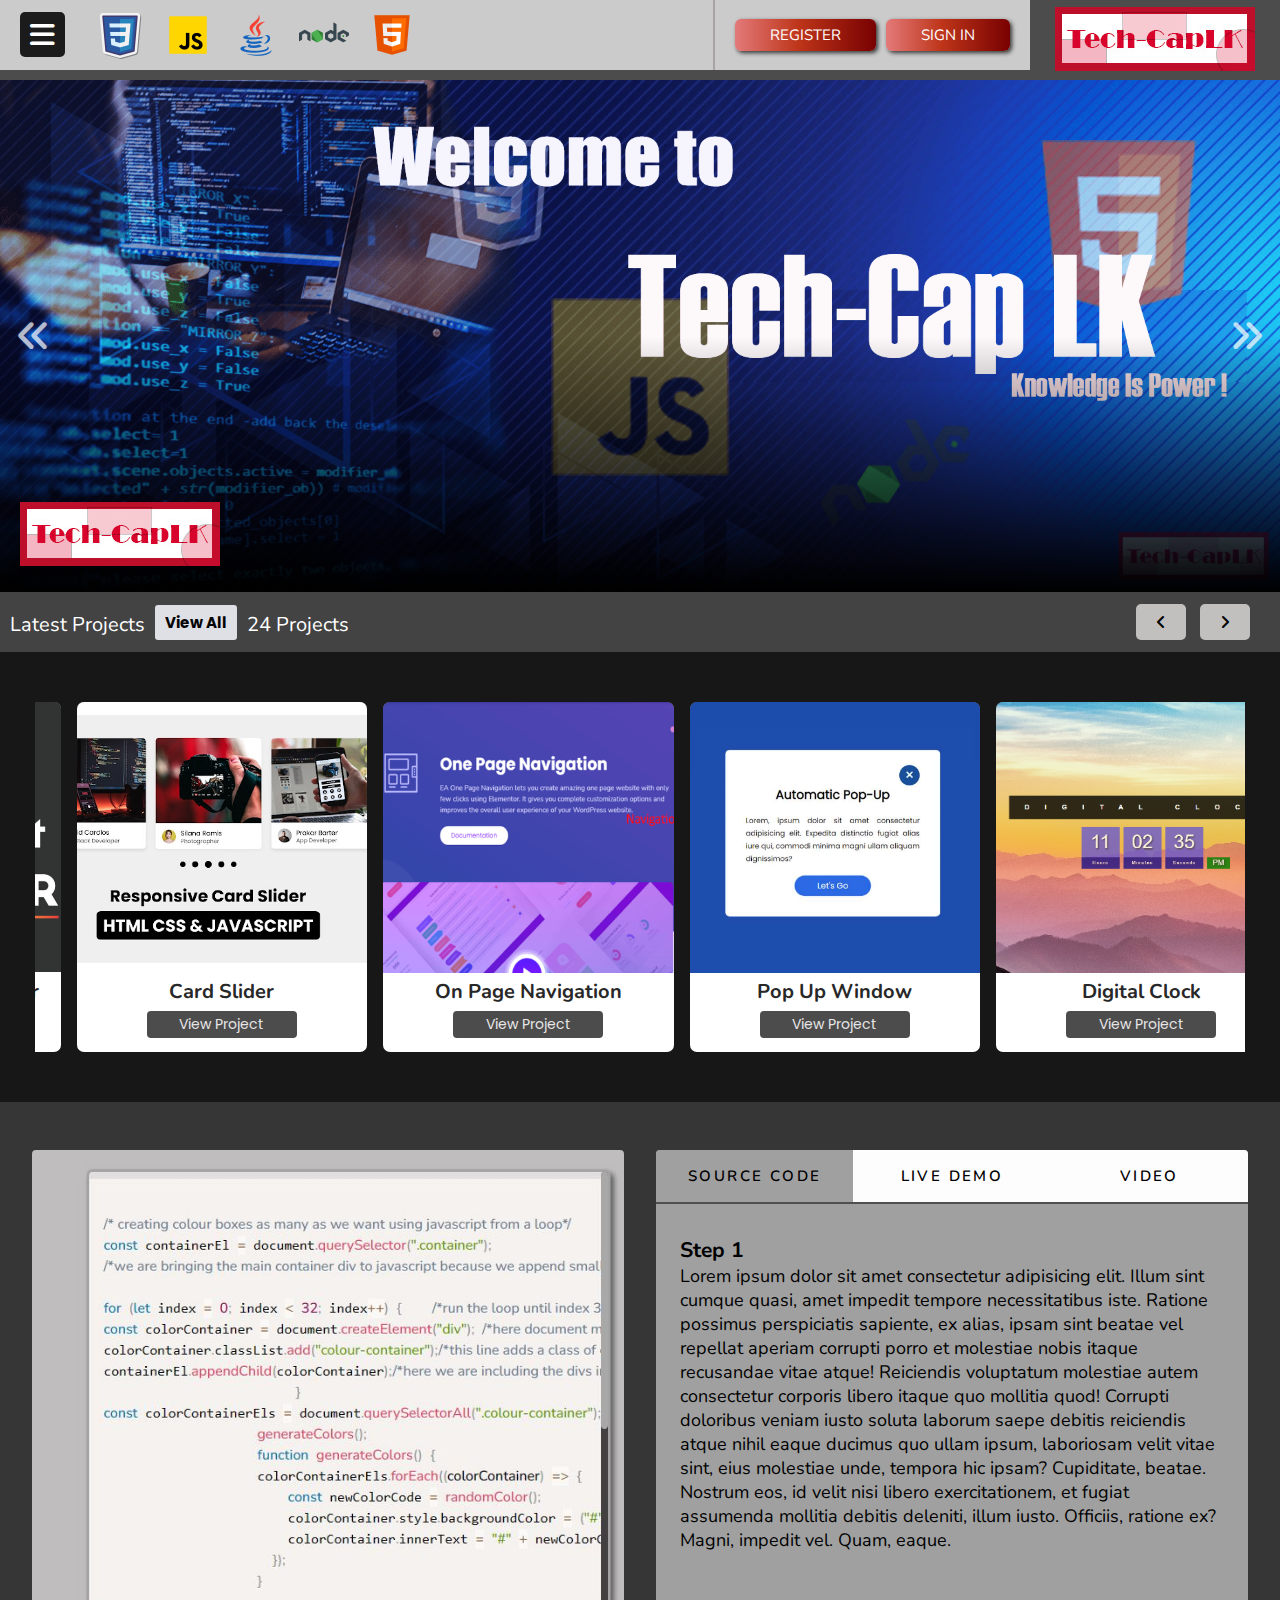
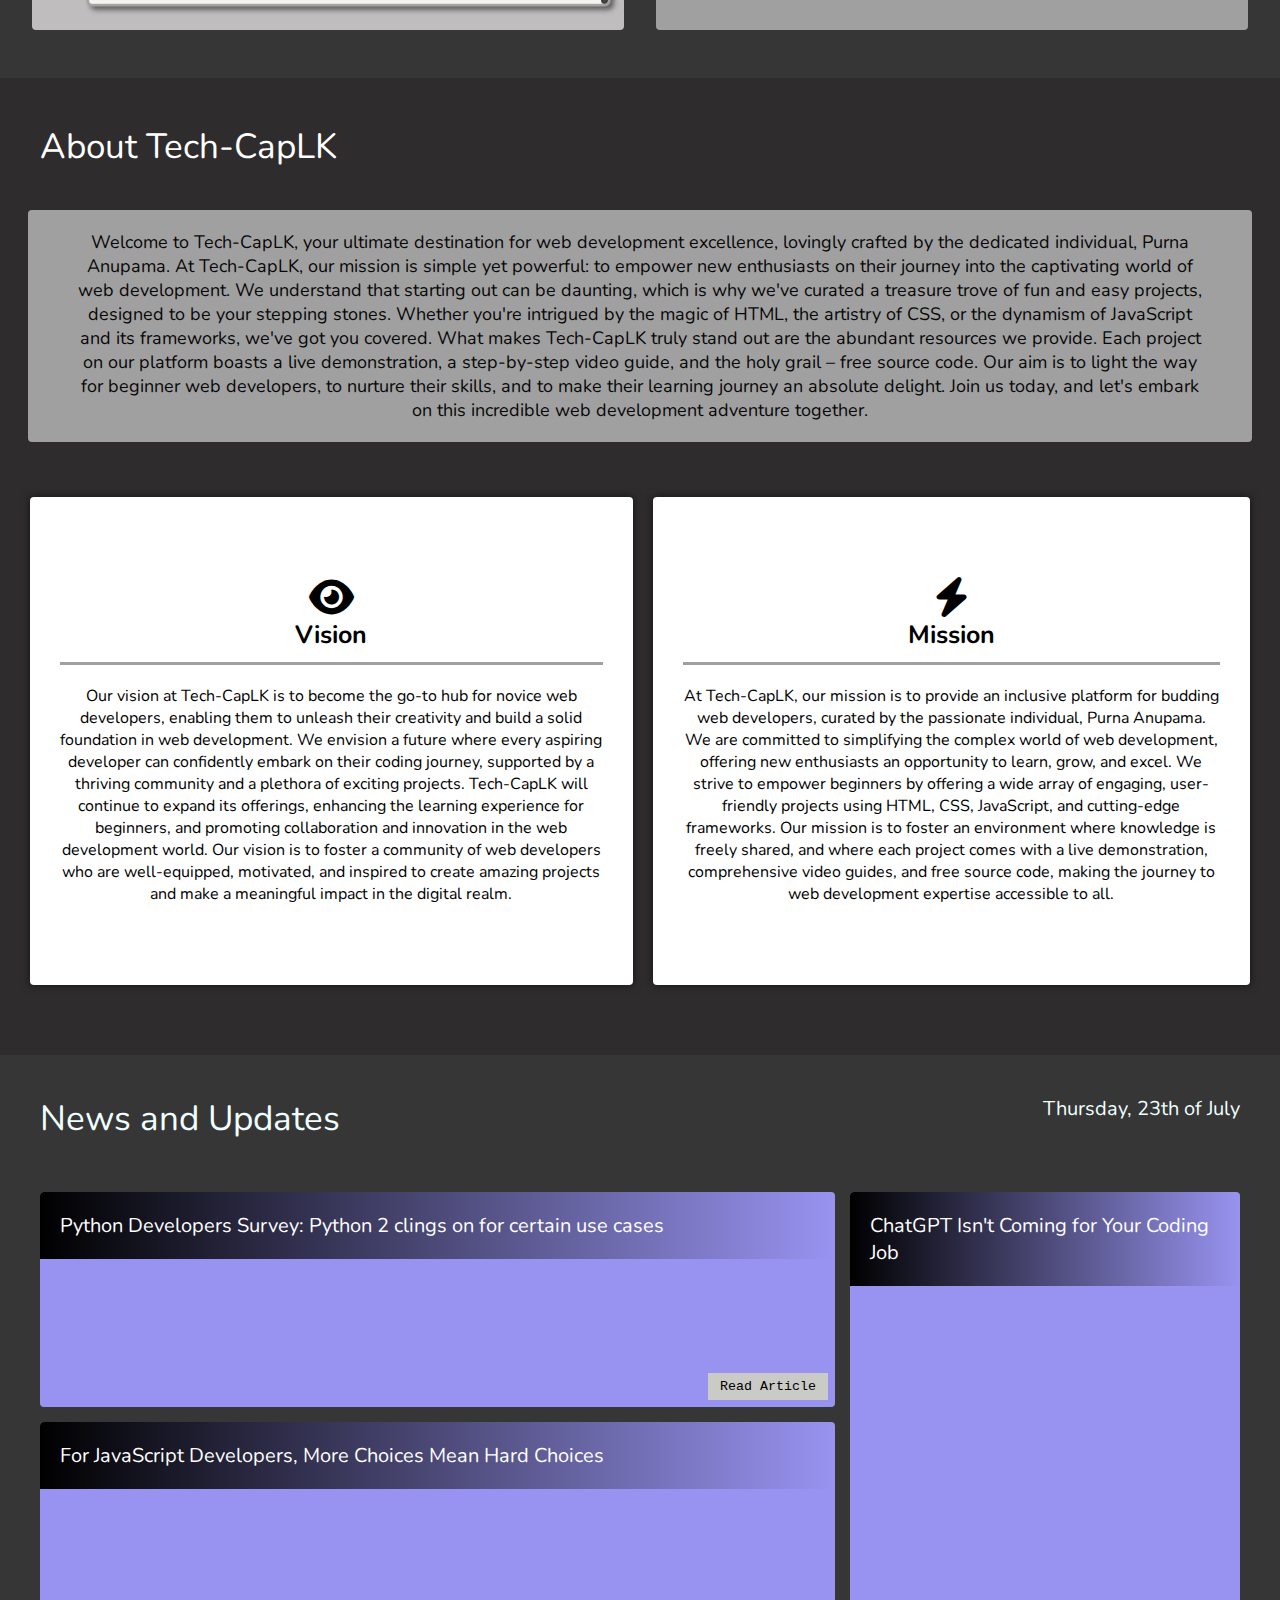
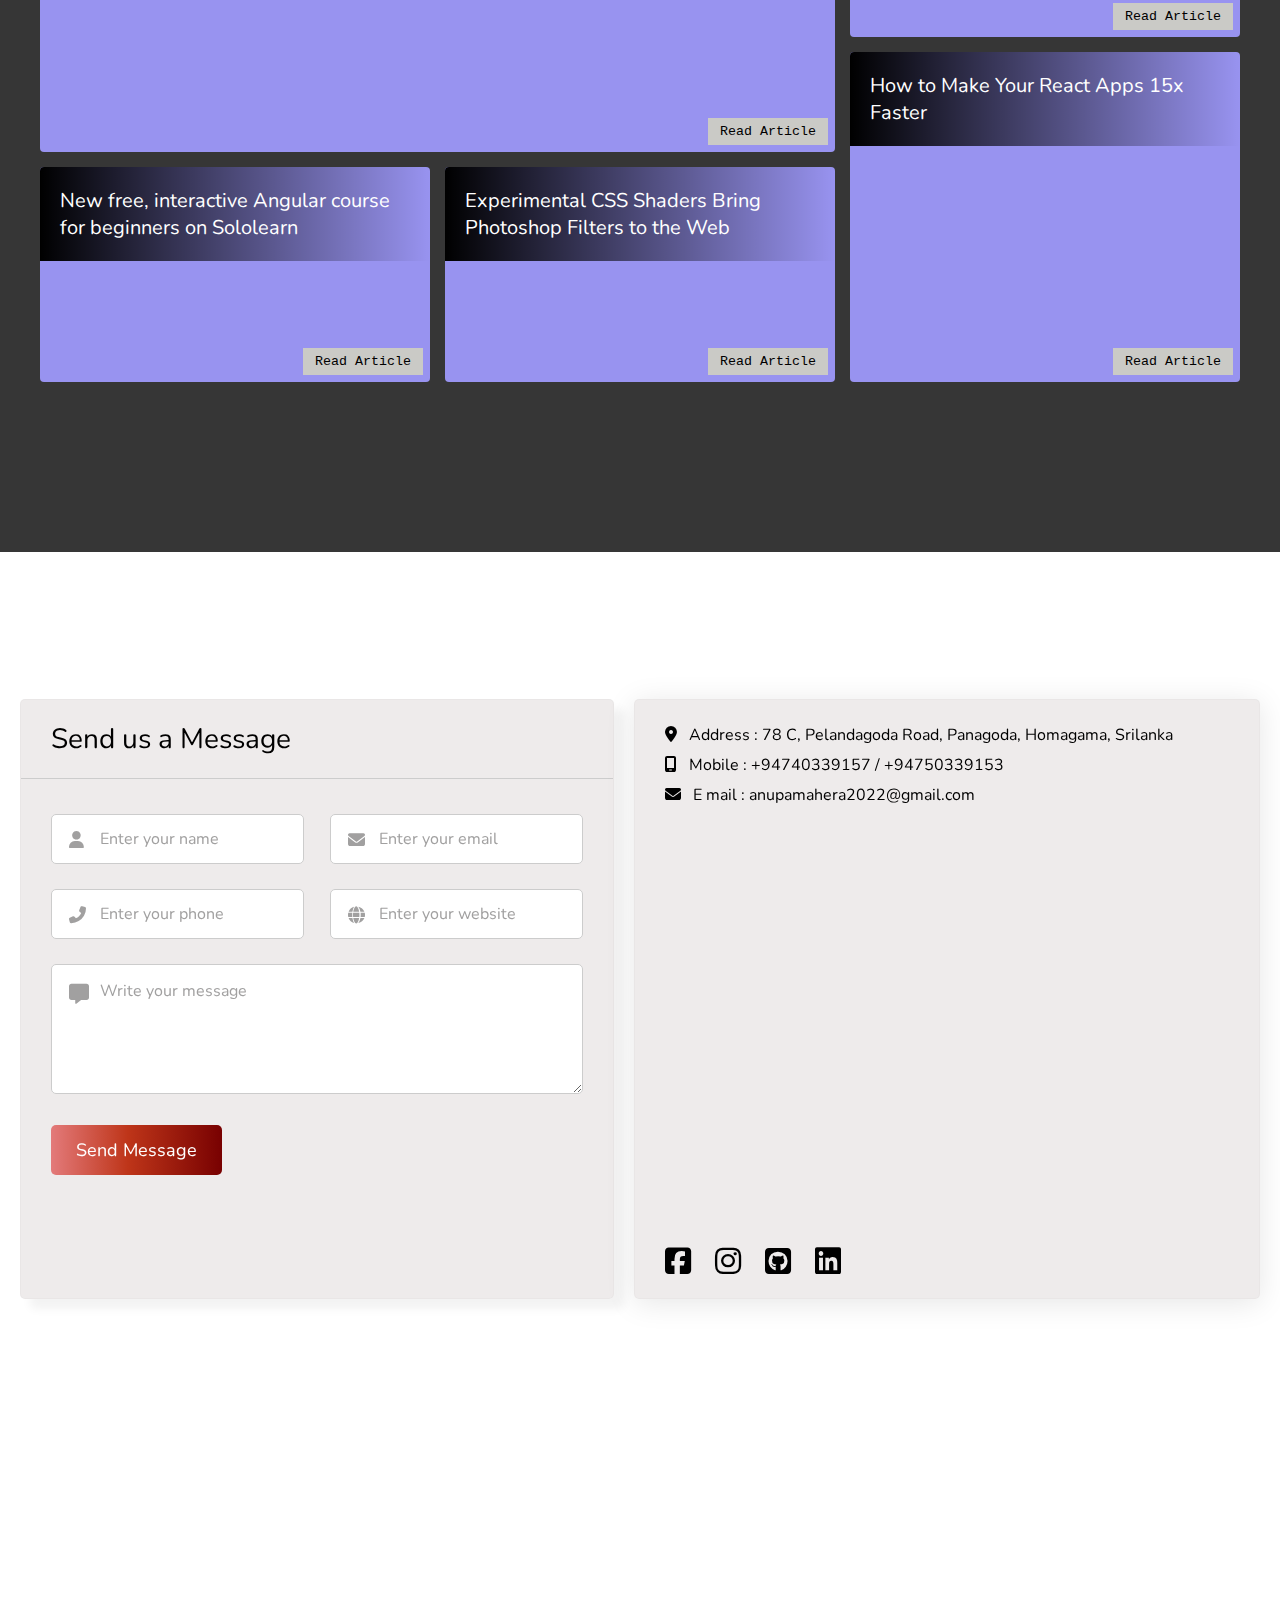
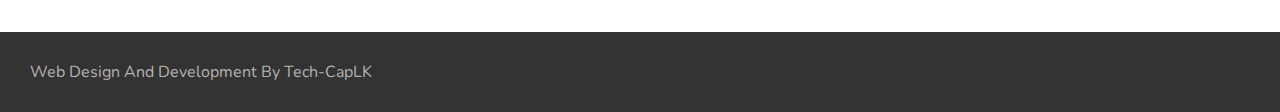
<file: index.html>
<!DOCTYPE html>
<html lang="en" dir="ltr">
  <head>
    <meta charset="utf-8">
    <title>Tech-Cap LK</title>
    <link rel="stylesheet" href="css/header,sidebar,slider1,carasoul.css">
    <link rel="stylesheet" href="css/tabs,about.css">
    <link rel="stylesheet" href="css/news.css">
    <link rel="stylesheet" href="css/contact.css">
    <meta name="viewport" content="width=device-width, initial-scale=1.0">
    <!-- Fontawesome Link for Icons -->
    <link rel="stylesheet" href="https://cdnjs.cloudflare.com/ajax/libs/font-awesome/6.3.0/css/all.min.css">
    <link rel="stylesheet" href="https://cdnjs.cloudflare.com/ajax/libs/font-awesome/6.4.0/css/all.min.css" integrity="sha512-iecdLmaskl7CVkqkXNQ/ZH/XLlvWZOJyj7Yy7tcenmpD1ypASozpmT/E0iPtmFIB46ZmdtAc9eNBvH0H/ZpiBw==" crossorigin="anonymous" referrerpolicy="no-referrer" />
    <script src="https://code.jquery.com/jquery-3.4.1.js"></script>
    <script src="Js/script.js" defer></script>
    <script src="scriptContact.js" defer></script>
   
  </head>
  <body>
    <div class="black_cover status">
  
    </div>

<!-- Navbar-->
<div class="btnmenu">
  <span class="fas fa-bars"></span>
</div>
<section id="Home"></section> <!-- Home-->
<div class="titlebar" id="section1">
 
  <div class="subcontainer">
    <div class="leftside">
      <img src="images/css.png" alt="">
      <img src="images/js.png" alt="">
      <img src="images/java.png" alt="">
      <img src="images/node.png" alt="">
      <img src="images/html5.png" alt="">
    </div>
    <div class="rigthside">
        <div class="btn4login">
           <button><a href="#">REGISTER</a></button>
           <button><a href="#">SIGN IN</a></button>
           
        </div>
        <div class="logo3">
           <img src="images/logo.jpg" alt="">
        </div>
    </div>
  </div>
</div>




 <!-- Side bar menu-->  

  <nav class="sidebar">
       <div class="logo"><img src="images/logo.jpg" alt="logo">
      </div>
        <ul>
          <li class="active"><a class="navigation" href="#Home"><i class="fa-solid fa-house-chimney"></i>&nbsp&nbsp&nbsp&nbspHome</a></li>
          <li><a class="navigation" href="#About"><i class="fa-solid fa-address-card"></i>&nbsp&nbsp&nbsp&nbspAbout</a></li>
          <li><a href="#" class="pro-btn"><i class="fa-solid fa-bars-progress"></i>&nbsp&nbsp&nbsp&nbspProjects
            <span class="fas fa-caret-down first"></span>
          </a>
            <ul class="pro-show">
              <li><a href="#" class="Beginner">Beginner Projects</a></li>
              <li><a href="#">Intermediate Projects</a></li>
              <li><a href="#">Advanced Projects</a></li>
            </ul>
          </li>
          <li><a href="#" class="ser-btn"><i class="fa-solid fa-briefcase"></i>&nbsp&nbsp&nbsp&nbspServices
            <span class="fas fa-caret-down second"></span>
          </a>
            <ul class="ser-show">
              <li><a href="#">Web Design</a></li>
              <li><a href="#">Web Hosting</a></li>
            </ul>
          </li> 
          <li><a class="navigation" href="#News"><i class="fa-solid fa-newspaper"></i>&nbsp&nbsp&nbsp&nbspNews and Updates</a></li>
          <li><a class="navigation" href="#Contact"><i class="fa-solid fa-mobile-screen-button"></i>&nbsp&nbsp&nbsp&nbspContact</a></li>
          <div class="social-media">
            <a href="https://www.linkedin.com/feed/" target="_blank"><i class="fa-brands fa-linkedin"></i></a>
            <a href="https://web.facebook.com/" target="_blank" class="FB"> <i class="fa-brands fa-square-facebook"></i></a>
            <a href="https://github.com/" target="_blank"><i class="fa-brands fa-github"></i></a>
            <a href="https://www.instagram.com/" target="_blank"><i class="fa-brands fa-instagram"></i></a>
          </div>
        </ul>
    
    
     </nav>
     
   
   <!-- buttons for mobile mode register and sigh in-->
      <div class="space">

     </div>
     <div class="btn4mobile">
       <button class="btn4m"><a href="#">REGISTER</a></button>
       <button class="btn4m"><a href="#">SIGN IN</a></button>
     </div>

  



  <!--image slider 1-->

    <div class="slider-container">

      <p class="shading-image"> </p>
      <div id="logo-window" class="show"><img src="images/logo.jpg" alt="logo"></div>
      <div class="image-container">
        <img src="images/banner1.png" alt="Greetings" width="100%" height="600px">
        <img src="images/banner2.png" alt="Introduntion" width="100%" height="600px">
         <img src="images/banner3.png" alt="Updates" width="100%" height="600px">
      </div>
      
      <i class="fa-solid fa-angles-left btn1 prev"></i>
      <i class="fa-solid fa-angles-right btn1 next"></i>
  </div>

<!--card slider navigations-->

<div class="nav">
        <div class="details">
            <div class="para">Latest Projects</div>
            <div class="btn23"><a href="#">View All</a></div>
            <div class="num">24 Projects</div>
        </div>
    
    <div class="arrows">
        <i id="left" class="fa-solid fa-angle-left arrs"></i>
    <i id="right" class="fa-solid fa-angle-right arrs"></i>
    </div>
    
</div>

<!--card slider-->

    <div class="container">
    <div class="wrapper">
      
      <ul class="carousel">

        <li class="card">
            
          <div class="img" id="img1"><img src="images/img-1.PNG" alt="img" draggable="false"></div>
          
        
          <div class="content">
            <P class="title">Digital Clock</P>
            <button class="btnview"><a href="#">View Project</a></button>
          </div>
        </li>
        <li class="card">
          <div class="img" id="img2"><img src="images/videoPopUp.PNG" alt="img" draggable="false"></div>
          
          <div class="content">
            <P class="title">Video Pop Up</P>
            <button class="btnview"><a href="#">View Project</a></button>
          </div>
        </li>
        <li class="card">
          <div class="img"><img src="images/RCG.PNG" alt="img" draggable="false"></div>
          
          <div class="content">
            <P class="title">Random Colour Generator</P>
            <button class="btnview"><a href="#">View Project</a></button>
          </div>
        </li>

        <li class="card">
          <div class="img"><img src="images/cardslider.PNG" alt="img" draggable="false"></div>
         
          <div class="content">
            <P class="title">Card Slider</P>
            <button class="btnview"><a href="#">View Project</a></button>
          </div>
        </li>

        <li class="card">
          <div class="img"><img src="images/navigationOnPage.PNG" alt="img" draggable="false"></div>
          
          <div class="content">
            <P class="title">On Page Navigation</P>
            <button class="btnview"><a href="#">View Project</a></button>
          </div>
        </li>
        <li class="card">
          <div class="img"><img src="images/popupwindow.PNG" alt="img" draggable="false"></div>
         
          <div class="content">
            <P class="title">Pop Up Window</P>
            <button class="btnview"><a href="#">View Project</a></button>
          </div>
        </li>
      </ul>
      
    </div>
</div>

<!--tabs selection-->

<div class="section-center">
  <div class="image">
    <img src="images/code.JPG" id="img123" alt="" class="imgtab activision"/>
    <img src="images/live.JPG" id="img234" class="imgtab"/>
    <img src="images/video.JPG" id="img345" class="imgtab"/>
  </div>
  <div class="tabs">
    <!-- btn container -->
    <div class="btn-container">
      <button id="321" class="button90 live" data-id="step1">SOURCE CODE</button>
      <button id="432" class="button90" data-id="step2">LIVE DEMO</button>
      <button id="543" class="button90" data-id="step3">VIDEO</button>
    </div>
    <div class="tabs-content">
      <!-- single item -->
      <div class="content123 live" id="step1">
        <h3>Step 1</h3>
        <p>
    Lorem ipsum dolor sit amet consectetur adipisicing elit. Illum sint cumque quasi, amet impedit tempore necessitatibus iste. Ratione possimus perspiciatis sapiente, ex alias, ipsam sint beatae vel repellat aperiam corrupti porro et molestiae nobis itaque recusandae vitae atque! Reiciendis voluptatum molestiae autem consectetur corporis libero itaque quo mollitia quod! Corrupti doloribus veniam iusto soluta laborum saepe debitis reiciendis atque nihil eaque ducimus quo ullam ipsum, laboriosam velit vitae sint, eius molestiae unde, tempora hic ipsam? Cupiditate, beatae. Nostrum eos, id velit nisi libero exercitationem, et fugiat assumenda mollitia debitis deleniti, illum iusto. Officiis, ratione ex? Magni, impedit vel. Quam, eaque.</p>
      </div>
      <!-- end of single item -->
      <!-- single item -->
      <div class="content123" id="step2">
        <h3>Step 2</h3>
        <p>
    Lorem ipsum dolor sit amet consectetur adipisicing elit. Adipisci molestiae doloremque enim deleniti voluptatum necessitatibus, facilis et quas, quasi magni obcaecati iusto ipsam ipsum amet autem labore dignissimos accusantium dolorem perspiciatis non harum, alias vel a asperiores? Qui amet tempora mollitia quos, facilis debitis nemo praesentium, optio facere nostrum, eum totam magnam quasi laborum sint repellendus quibusdam vero? Ipsum explicabo officiis culpa delectus quasi cumque saepe voluptates accusantium voluptatem omnis iste, sequi beatae quae dolor vero nostrum at amet eum dolores ut. Autem velit eius, libero adipisci dolore harum accusantium ipsum, voluptate ad recusandae vitae blanditiis? Harum nihil molestiae cum!
        </p>

      </div>
      <!-- end of single item -->
      <!-- single item -->
      <div class="content123" id="step3">
        <h3>Step 3</h3>
        <p>
          Lorem, ipsum dolor sit amet consectetur adipisicing elit. Quaerat, asperiores magnam? In expedita laudantium magnam ratione alias minus nemo incidunt, dignissimos architecto placeat corporis molestiae labore vitae ullam laborum ut culpa eaque officiis, blanditiis sunt fugit ex? Neque quod mollitia delectus ipsa? Dolore veritatis, tenetur laudantium possimus unde debitis enim est illum, ea distinctio quod itaque quaerat ex sint eum optio in saepe labore sunt odit? Dolore, iusto! Ducimus sint laudantium consectetur. Velit facere culpa excepturi ad, quae distinctio iure incidunt. Odio alias laboriosam unde quo repudiandae corporis laborum quaerat asperiores minima quis in nam maxime recusandae iure, provident a?
          </p>
      </div>
      <!-- end of single item -->
    </div>
  </div>
</div>

<!--about section-->
<section id="About"><!-- About -->
   <div class="about-1"> 
    <p class="titleAU">About Tech-CapLK</p>
    <p class="descAU">
      Welcome to Tech-CapLK, your ultimate destination for web development excellence, lovingly crafted by the dedicated individual, Purna Anupama. At Tech-CapLK, our mission is simple yet powerful: to empower new enthusiasts on their journey into the captivating world of web development. We understand that starting out can be daunting, which is why we've curated a treasure trove of fun and easy projects, designed to be your stepping stones. Whether you're intrigued by the magic of HTML, the artistry of CSS, or the dynamism of JavaScript and its frameworks, we've got you covered. What makes Tech-CapLK truly stand out are the abundant resources we provide. Each project on our platform boasts a live demonstration, a step-by-step video guide, and the holy grail – free source code. Our aim is to light the way for beginner web developers, to nurture their skills, and to make their learning journey an absolute delight. Join us today, and let's embark on this incredible web development adventure together.</p>
   </div>
   <div class="about-2">
    <div class="content-box-lg">
      <div class="containerz">
        <div class="row">
          <div class="col-md-4">
            <div class="about-item">
              <i class="fa fa-eye" aria-hidden="true"></i>
              <h3>Vision</h3>
              <hr>
              <p>Our vision at Tech-CapLK is to become the go-to hub for novice web developers, enabling them to unleash their creativity and build a solid foundation in web development. We envision a future where every aspiring developer can confidently embark on their coding journey, supported by a thriving community and a plethora of exciting projects. Tech-CapLK will continue to expand its offerings, enhancing the learning experience for beginners, and promoting collaboration and innovation in the web development world. Our vision is to foster a community of web developers who are well-equipped, motivated, and inspired to create amazing projects and make a meaningful impact in the digital realm.</p>
            </div>
          </div>
          <div class="col-md-4">
            <div class="about-item text-center">
              <i class="fa fa-bolt" aria-hidden="true"></i>
              <h3>Mission</h3>
              <hr>
              <p>At Tech-CapLK, our mission is to provide an inclusive platform for budding web developers, curated by the passionate individual, Purna Anupama. We are committed to simplifying the complex world of web development, offering new enthusiasts an opportunity to learn, grow, and excel. We strive to empower beginners by offering a wide array of engaging, user-friendly projects using HTML, CSS, JavaScript, and cutting-edge frameworks. Our mission is to foster an environment where knowledge is freely shared, and where each project comes with a live demonstration, comprehensive video guides, and free source code, making the journey to web development expertise accessible to all.</p>
            </div>
          </div>
        </div>
      </div>
    </div>
   </div>
</section>
<!--top to bottom button CSS in news.css-->
<div class="TopToBottom .HideUpBTN">
  <i class="fa-solid fa-arrow-up"></i>
</div>
<!-- news and updates--> 

<div class="NewsAndUpdates" id="News">  <!-- News -->
  <div class="NewsUpdateHeading">
      <p class="NewsTitle">News and Updates</p>
      <p class="TodayDate">3rd of January 2023</p>
  </div>
 
  <div class="containerNews">
      <div class="box">
          
          <p class="headline">Python Developers Survey: Python 2 clings on for certain use cases</p>
          <button class="viewHere">Read Article</button>
      </div>
      <div class="box">
          
          <p class="headline">ChatGPT Isn't Coming for Your Coding Job</p>
          <button class="viewHere">Read Article</button>
      </div>
      <div class="box">
        
          <p class="headline">For JavaScript Developers, More Choices Mean Hard Choices</p>
          <button class="viewHere">Read Article</button>
      </div>
      <div class="box">
          
          <p class="headline">How to Make Your React Apps 15x Faster</p>
          <button class="viewHere">Read Article</button>
      </div>
      <div class="box">
        
          <p class="headline">New free, interactive Angular course for beginners on Sololearn</p>
          <button class="viewHere">Read Article</button>
      </div>
      <div class="box">
      
          <p class="headline">Headline3</p>
          <button class="viewHere">Read Article</button>
      </div>
      <div class="box">
        
          <p class="headline">Headline4</p>
          <button class="viewHere">Read Article</button>
      </div>
      <div class="box">
          
          <p class="headline">Experimental CSS Shaders Bring Photoshop Filters to the Web</p>
          <button class="viewHere">Read Article</button>
      </div>
     
  </div>
</div>

<!-- contact form -->

<div id="Contact" class="contactPage">   <!-- contact -->
  <p class="ConTitle">Contact</p>
  <div class="KeepInTouch">
     <div class="wrapper23">
          <header>Send us a Message</header>
          <form action="#">
            <div class="dbl-field">
              <div class="field">
                <input type="text" name="name" placeholder="Enter your name">
                <i class='fas fa-user'></i>
              </div>
              <div class="field">
                <input type="text" name="email" placeholder="Enter your email">
                <i class='fas fa-envelope'></i>
              </div>
            </div>
            <div class="dbl-field">
              <div class="field">
                <input type="text" name="phone" placeholder="Enter your phone">
                <i class='fas fa-phone-alt'></i>
              </div>
              <div class="field">
                <input type="text" name="website" placeholder="Enter your website">
                <i class='fas fa-globe'></i>
              </div>
            </div>
            <div class="message">
              <textarea placeholder="Write your message" name="message"></textarea>
              <i class="fa-solid fa-message"></i>
            </div>
            <div class="button-area">
              <button type="submit">Send Message</button>
                    <span></span>
            </div>
          </form>
        </div>
        <div class="wrapper24">
          <div class="contactInfo">
             
              <p><i class="fa-solid fa-location-dot"></i> Address : 78 C, Pelandagoda Road, Panagoda, Homagama, Srilanka</p>
              <p><i class="fa-solid fa-mobile-screen"></i> Mobile : +94740339157 / +94750339153</p>
              <p><i class="fa-solid fa-envelope"></i> E mail : anupamahera2022@gmail.com</p>
             
          </div>
          <div class="map">
              <iframe src="https://www.google.com/maps/embed?pb=!1m18!1m12!1m3!1d31691.031713301993!2d79.98557537602558!3d6.845091509960784!2m3!1f0!2f0!3f0!3m2!1i1024!2i768!4f13.1!3m3!1m2!1s0x3ae2518e99e2ee8d%3A0xc3eebfdbc86273ee!2sHomagama!5e0!3m2!1sen!2slk!4v1697053449144!5m2!1sen!2slk" style="border:0;" allowfullscreen="" loading="lazy" referrerpolicy="no-referrer-when-downgrade"></iframe>
          </div>
          <div class="media">
             <i class="fa-brands fa-square-facebook"></i>
              <i class="fa-brands fa-instagram"></i>
              <i class="fa-brands fa-square-github"></i>
              <i class="fa-brands fa-linkedin"></i>
          </div>
        </div>
  </div>

</div>
 
  </form>
</div>
<div class="footer">
  <div class="brand">Web Design And Development By Tech-CapLK</div>
 
 </div>

<script>

const btnMenu = document.querySelector('.btnmenu');
const cover = document.querySelector('.black_cover.status');
const side = document.querySelector('.sidebar');

btnMenu.addEventListener('click',()=>{
  cover.classList.toggle('status');
});
cover.addEventListener('click',()=>{
  cover.classList.toggle('status');
  side.classList.toggle('show');
  btnMenu.classList.toggle('click');
})

   $('.btnmenu').click(function(){
    $(this).toggleClass("click");
    $('.sidebar').toggleClass("show");
  });
  $('nav ul li').click(function(){
   $(this).addClass("active").siblings().removeClass("active"); 
});
  $('.pro-btn').click(()=>{
   $('nav ul .pro-show').toggleClass('show');
   $('nav ul .first').toggleClass('rotate');
  });
  $('.ser-btn').click(()=>{
   $('nav ul .ser-show').toggleClass('show1');
   $('nav ul .second').toggleClass('rotate');
  });
 
//about page

const tabs = document.querySelector(".tabs");
const btns = document.querySelectorAll(".button90");
const articles = document.querySelectorAll(".content123");
tabs.addEventListener("click", function (e) {
  const id = e.target.dataset.id;
  if (id) {
    // remove selected from other buttons
    btns.forEach(function (btn) {
      btn.classList.remove("live");
    });
    e.target.classList.add("live");
    // hide other articles
    articles.forEach(function (article) {
      article.classList.remove("live");
    });
    const element = document.getElementById(id);
    element.classList.add("live");
  }
});
//images change
const btn123= document.getElementById('321');
const btn234= document.getElementById('432');
const btn345= document.getElementById('543');
const img1 = document.getElementById('img123');
const img2 = document.getElementById('img234');
const img3 = document.getElementById('img345');
btn123.addEventListener('click',()=>{
  img1.classList.add('activision');
  img2.classList.remove('activision');
  img3.classList.remove('activision');
})
btn234.addEventListener('click',()=>{
  img1.classList.remove('activision');
  img2.classList.add('activision');
  img3.classList.remove('activision');
})
btn345.addEventListener('click',()=>{
  img1.classList.remove('activision');
  img2.classList.remove('activision');
  img3.classList.add('activision');
})




//image slider first

const nextEl = document.querySelector(".next");
const prevEl = document.querySelector(".prev");
const imageContainerEl = document.querySelector(".image-container");
const dark = document.querySelector(".shading-image");
const content = document.getElementById("logo-window");

let currentImg = 1;

let timeout;



nextEl.addEventListener("click",()=>{
  currentImg++;
  clearTimeout(timeout);
  updateImg();
})

prevEl.addEventListener("click",()=>{
    currentImg--;
    clearTimeout(timeout);
    updateImg();
  })



  updateImg();

function updateImg(){
    if(currentImg > 3){
        currentImg=1;
    }else if(currentImg < 1){
        currentImg = 3;
    }
  imageContainerEl.style.transform= `translateX(-${(currentImg-1) * 100}%)`;
  timeout = setTimeout(()=>{
    currentImg++;
    updateImg();
   },6000);

} 

dark.addEventListener("mouseover",()=>{
    clearTimeout(timeout);
 }) ;

 dark.addEventListener("mouseleave",()=>{
    updateImg();
  });

  imageContainerEl.addEventListener("transitionend",()=>{
  content.className="show";
});
imageContainerEl.addEventListener("transitionstart",()=>{
  content.className="hide";
});

//news and updates date


const Today = document.querySelector('.TodayDate'); 

const days = ["Sunday","Monday","Tuesday","Wednesday","Thursday","Friday","Saturday"];
const months = ["January","February","March","April","May","June","July","August","September","October","November","December"];

const date = new Date;
let day = date.getDay();
let month = date.getMonth();
let date1 = date.getDate()

if(date1 == 1){
    setter = "st";
}else if(date1 == 2){
    setter = "nd";
}else if(date1 == 3){
    setter = "rd";
}else{
    setter = "th";
}

Today.innerText = `${days[day]}, ${date1}${setter} of ${months[month]}`;

//navigation on page
  // $('a').click(function(event){
  //   event.preventDefault();
  //   var thisSection = $(this).attr('href');
  //  $('html , body').stop().animate({scrollTop: $(thisSection).offset().top-80},200);
  // });

const navLinks = document.querySelectorAll('a');
navLinks.forEach(function(eachLink){
  eachLink.addEventListener('click',smoothScroll);
})

function smoothScroll(event){
  event.preventDefault();
  const targetId = event.target.getAttribute('href');
  const targetSection = document.querySelector(targetId);
  const original = (targetSection.getBoundingClientRect().top)-80;
  window.scrollBy({top:original, left:0,behavior : 'smooth'})
}


//back to top
let mybutton = document.querySelector(".TopToBottom");

window.addEventListener('scroll',()=>{
  if(window.pageYOffset > 500){
  mybutton.style.visibility = "visible"
  }else if(window.pageYOffset < 500){
    mybutton.style.visibility = "hidden"
  }
});

  mybutton.addEventListener('click',()=>{
    document.body.scrollTop = 0;
    document.documentElement.scrollTop = 0;
  });
</script>



  </body>
</html>
</file>
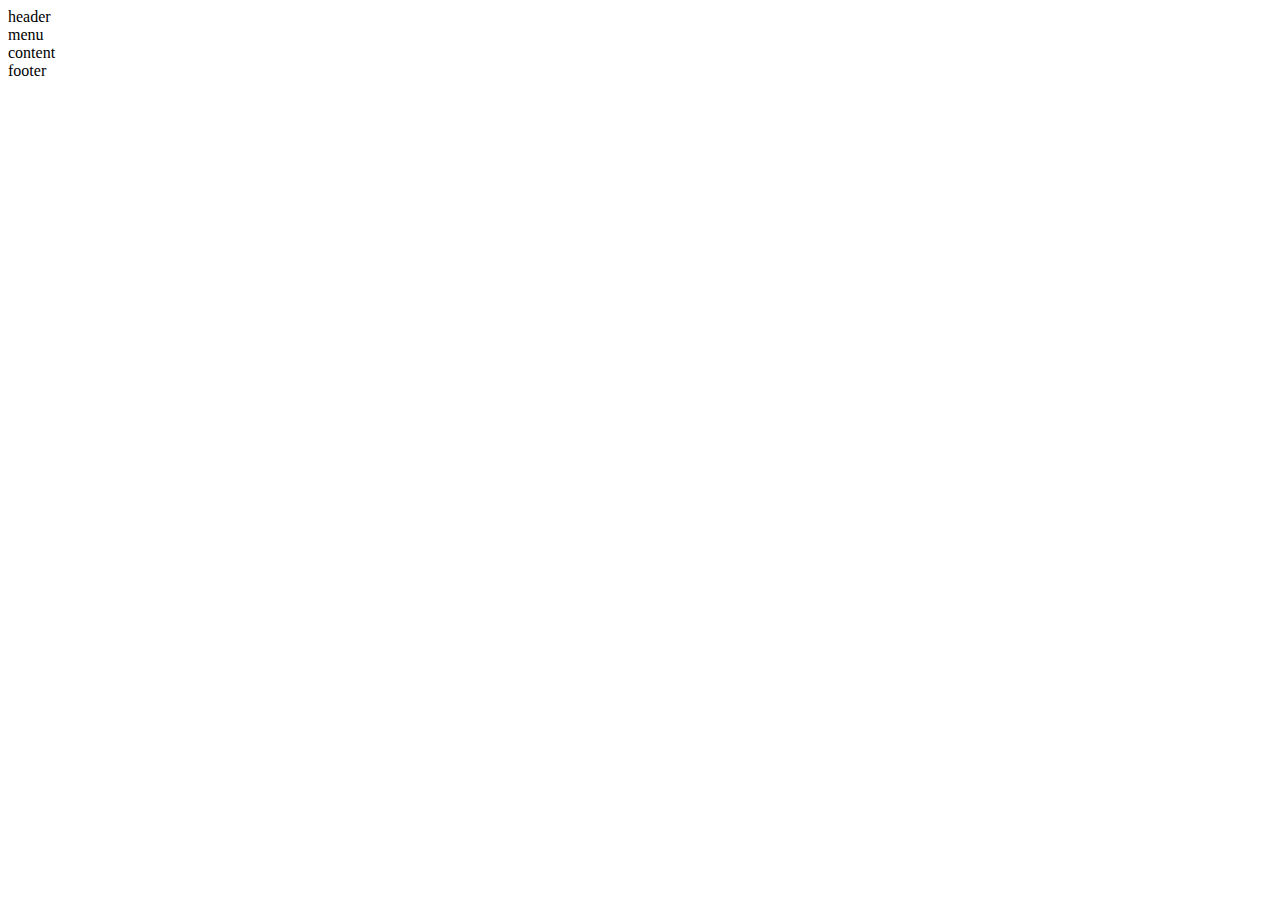
<file: Related Experiments/Index.html>
<!DOCTYPE html>
<html lang="en">
<head>
    <meta charset="UTF-8">
    <meta name="viewport" content="width=device-width, initial-scale=1.0">
    <title>news and updates</title>
    <link rel="stylesheet" href="style.css">
</head>
<body>
    <div className='container'>
        <div className='header clr'>header</div>
        <div className='menu clr'>menu</div>
        <div className='content1 clr'>content</div>
        <div className='footer clr'>footer</div>
    </div>
</body>
</html>
</file>
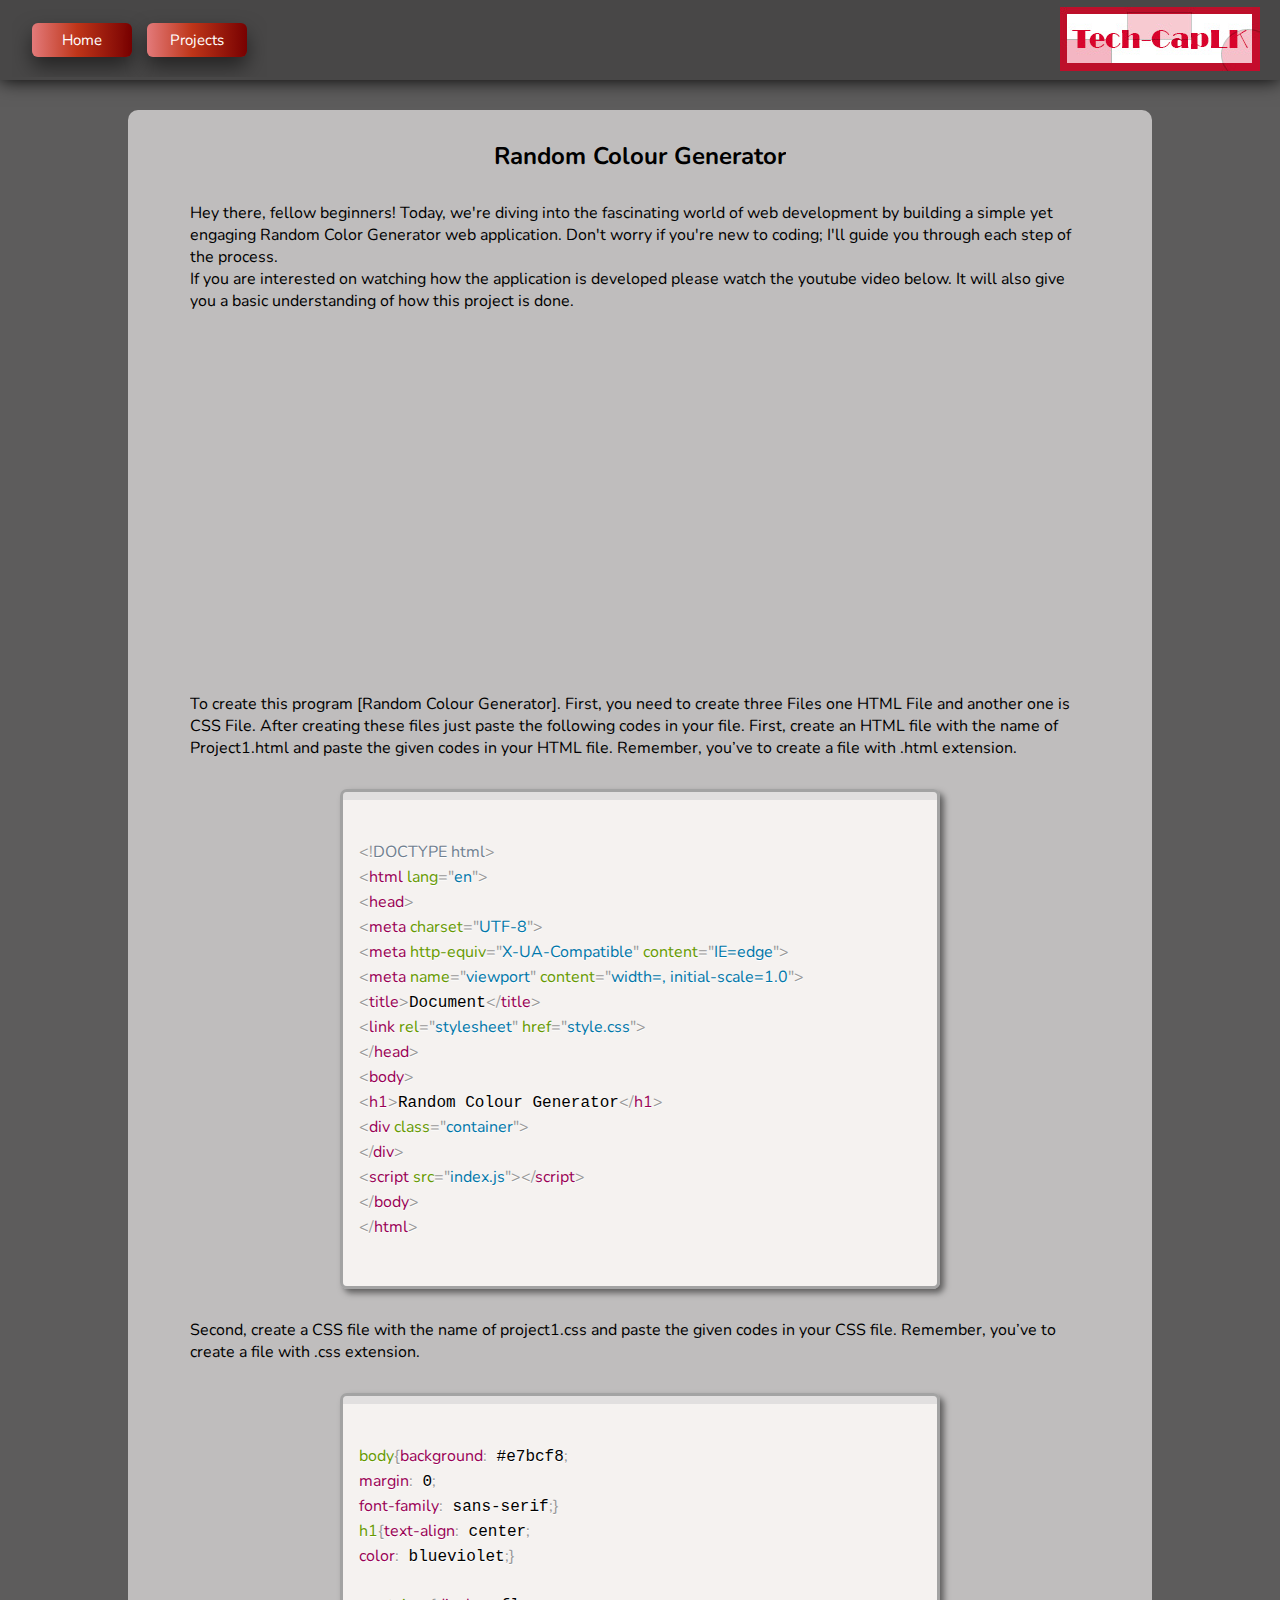
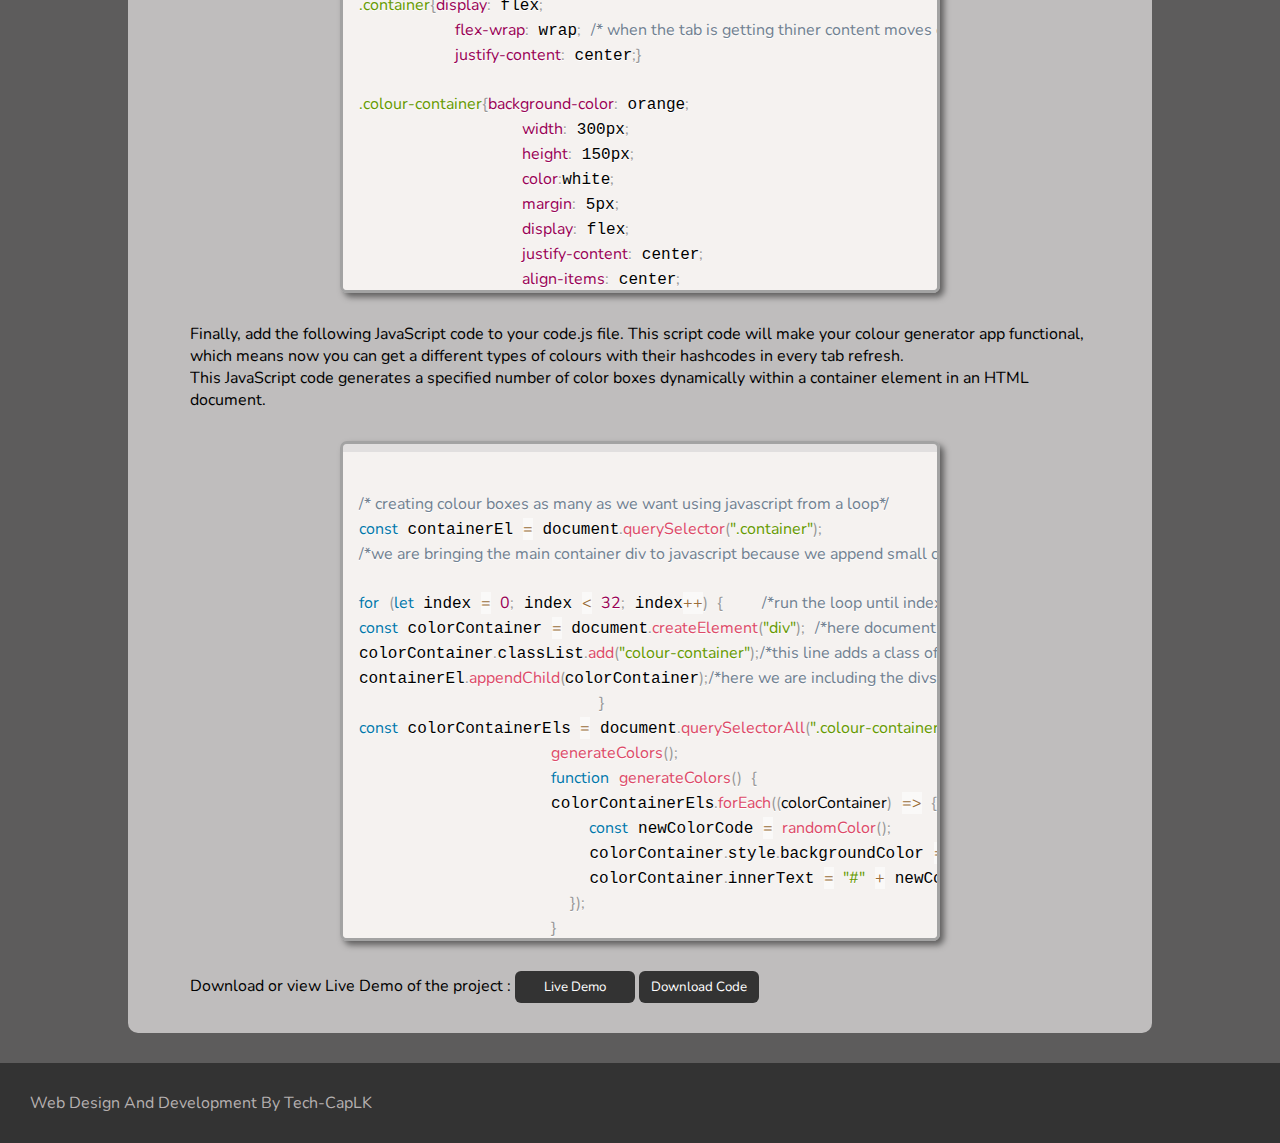
<file: Project1.html>
<!DOCTYPE html>
<html lang="en">
<head>
    <meta charset="UTF-8">
    <meta name="viewport" content="width=device-width, initial-scale=1.0">
    <title>Random Colour Generatort</title>
    <link rel="stylesheet" href="./css/project1.css">
    <link rel="stylesheet" href="./css/code.css">
    <link rel="stylesheet" href="./css/prism.css">
    <link rel="stylesheet" href="https://cdnjs.cloudflare.com/ajax/libs/font-awesome/6.3.0/css/all.min.css">
    <link rel="stylesheet" href="https://cdnjs.cloudflare.com/ajax/libs/font-awesome/6.4.0/css/all.min.css" integrity="sha512-iecdLmaskl7CVkqkXNQ/ZH/XLlvWZOJyj7Yy7tcenmpD1ypASozpmT/E0iPtmFIB46ZmdtAc9eNBvH0H/ZpiBw==" crossorigin="anonymous" referrerpolicy="no-referrer" />
    
</head>
<body>
    <div class="navbar">
        <div class="buttonSet">
            <button><a href='./index.html' style="color: white; text-decoration: none;">Home</a></button>
            <button><a href='./BeginnerProjects.html' style="color: white; text-decoration: none;">Projects</a></button>
        </div>
        <div class="Logo"><img src="./images/logo.jpg" alt="logo"></div>
    </div>
    <div class="TopToBottom .HideUpBTN">
        <i class="fa-solid fa-arrow-up"></i>
      </div>
    <div class="main">
        <h2>Random Colour Generator</h2>
        <div class="des1">Hey there, fellow beginners! Today, we're diving into the fascinating world of web development by building a simple yet engaging Random Color Generator web application. Don't worry if you're new to coding; I'll guide you through each step of the process.<br>
        
        If you are interested on watching how the application is developed please watch the youtube video below. It will also give you a basic understanding of how this project is done.

        </div>
        <div class="video">
            <iframe width="560" height="315" src="https://www.youtube.com/embed/H-LvaBNLDSQ?si=3Bgt63KXFSiPHUr1" title="YouTube video player" frameborder="0" allow="accelerometer; autoplay; clipboard-write; encrypted-media; gyroscope; picture-in-picture; web-share" referrerpolicy="strict-origin-when-cross-origin" allowfullscreen></iframe>
        </div>
        <div class="des2">
            To create this program [Random Colour Generator]. First, you need to create three Files one HTML File and another one is CSS File. After creating these files just paste the following codes in your file.

            First, create an HTML file with the name of Project1.html and paste the given codes in your HTML file. Remember, you’ve to create a file with .html extension.
        </div>
        <div class="container">
            <div class="code-wrapper">
                <pre>
                    <code id="code" class="language-HTML">
&lt;!DOCTYPE html&gt;
&lt;html lang="en"&gt;
&lt;head&gt;
&lt;meta charset="UTF-8"&gt;
&lt;meta http-equiv="X-UA-Compatible" content="IE=edge"&gt;
&lt;meta name="viewport" content="width=, initial-scale=1.0"&gt;
&lt;title&gt;Document&lt;/title&gt;
&lt;link rel="stylesheet" href="style.css"&gt;
&lt;/head&gt;
&lt;body&gt;
&lt;h1&gt;Random Colour Generator&lt;/h1&gt;
&lt;div class="container"&gt;
&lt;/div&gt;
&lt;script src="index.js"&gt;&lt;/script&gt;
&lt;/body&gt;
&lt;/html&gt;       
                    </code>
                </pre>
                <button id="copy-button">copy</button>
            </div>
        </div>
        <div class="des2">
            Second, create a CSS file with the name of project1.css and paste the given codes in your CSS file. Remember, you’ve to create a file with .css extension.
        </div>
    <!--CSS code-->
    <div class="container">
        <div class="code-wrapper">
            <pre>
                <code id="code1" class="language-CSS">
body{background: #e7bcf8;
margin: 0;
font-family: sans-serif;}
h1{text-align: center;
color: blueviolet;}
                    
.container{display: flex;
          flex-wrap: wrap; /* when the tab is getting thiner content moves down one another */ 
          justify-content: center;}
                    
.colour-container{background-color: orange;
                 width: 300px;
                 height: 150px;
                 color:white;
                 margin: 5px;
                 display: flex;
                 justify-content: center;
                 align-items: center;
                 font-size: 25px;
                 text-shadow: 2px 2px 4px rgba(0,0,0,.5);  /*adds shadow to text */
                 border-radius: 10px;}       
                </code>
            </pre>
            <button id="copy-button1">copy</button>
        </div>
    </div>
    <div class="des2">
        Finally, add the following JavaScript code to your code.js file. This script code will make your colour generator app functional, which means now you can get a different types of colours with their hashcodes in every tab refresh.<br>
        
This JavaScript code generates a specified number of color boxes dynamically within a container element in an HTML document.
    </div>
    <div class="container">
        <div class="code-wrapper">
            <pre>
                <code id="code2" class="language-javascript">
/* creating colour boxes as many as we want using javascript from a loop*/
const containerEl = document.querySelector(".container");
/*we are bringing the main container div to javascript because we append small colour boxes inside this container*/
                    
for (let index = 0; index < 32; index++) {    /*run the loop until index 32 so this will generate 30 colour boxes*/
const colorContainer = document.createElement("div"); /*here document means our html file from create element function we create div*/
colorContainer.classList.add("colour-container");/*this line adds a class of colour-container to every div we genrate in previous line*/
containerEl.appendChild(colorContainer);/*here we are including the divs into the main container */
                         }
const colorContainerEls = document.querySelectorAll(".colour-container");
                    generateColors();
                    function generateColors() {
                    colorContainerEls.forEach((colorContainer) => {
                        const newColorCode = randomColor();
                        colorContainer.style.backgroundColor = ("#" + newColorCode);
                        colorContainer.innerText = "#" + newColorCode;
                      });
                    }
                    
                    function randomColor() {
                      const chars = "0123456789abcdef";
                      const colorCodeLength = 6;
                      let colorCode = "";
                      for (let index = 0; index < colorCodeLength; index++) {
                        const randomNum = Math.floor(Math.random() * chars.length);
                        colorCode += chars.substring(randomNum, randomNum + 1);
                      }
                      return colorCode;
                    }     
                </code>
            </pre>
            <button id="copy-button2">copy</button>
        </div>
    </div>
    <div class="des2">
       Download or view Live Demo of the project : <button class="demo"><a href='./Js/linex.html' target="_blank">Live Demo</a></button> <button class="down"><a href='' style="color: white; text-decoration: none;">Download Code</a></button>
    </div>
    </div>
    <!--top to bottom button CSS in news.css-->

    <div class="footer">
        <div class="brand">Web Design And Development By Tech-CapLK</div>
       
       </div>
    <script src="./Js/prism.js"></script>
    <script src="./Js/code.js"></script>
</body>
</html>
</file>
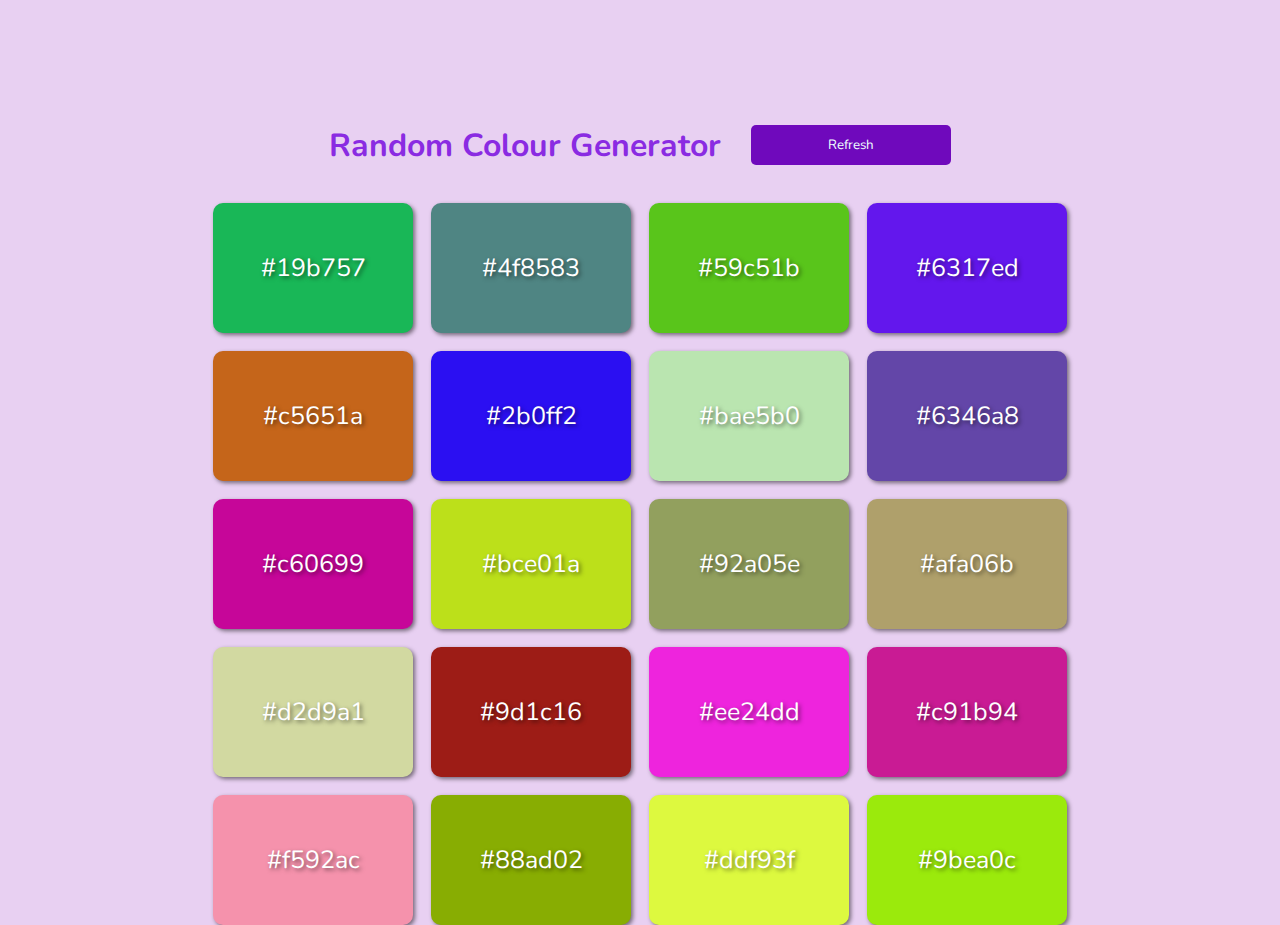
<file: Js/linex.html>
<!DOCTYPE html>
<html lang="en">
<head>
    <meta charset="UTF-8">
    <meta http-equiv="X-UA-Compatible" content="IE=edge">
    <meta name="viewport" content="width=, initial-scale=1.0">
    <title>Document</title>
    <link rel="stylesheet" href="style.css">
</head>
<body>
    

<div class="content" style="margin-bottom: 10px;display: flex;gap: 30px; align-items: center;">
    <h1>Random Colour Generator</h1>
    <button class="btn"
    style=" width: 200px; height: 40px; align-items: center; text-align: center; justify-content: center;display: flex;
    border-radius: 5px;border: none;background: rgb(111, 9, 188);color: azure; cursor: pointer;">Refresh</button>
</div>

<div class="container">
    
    
</div>

<script src="index.js"></script>
</body>
</html>
</file>
<file: css/header,sidebar,slider1,carasoul.css>
@import url('https://fonts.googleapis.com/css2?family=Poppins:wght@400;500;600&display=swap');
@import url('https://fonts.googleapis.com/css2?family=Nunito:wght@500&family=Play&family=Titillium+Web&display=swap');
@import url('https://fonts.googleapis.com/css2?family=Bebas+Neue&family=Patua+One&display=swap');

* {margin: 0;
  padding: 0;
  box-sizing: border-box;
  font-family:  'Nunito', sans-serif;}

/*title bar start*/
.titlebar{
  width: 100%;
  height: 80px;
  background: #4d4c4c; 
  position:fixed;

  z-index: 16;}

/*cover black*/
.black_cover{
  position: fixed;
  width: 100%;
  height: 100%;
  z-index: 17;
  left: 0;
  top: 0;
  background-color: rgba(0,0,0,0.7);
  right:0px;
  bottom:0px;

}
.status{
  display: none;
}
.subcontainer{display: flex;
              justify-content: space-between;
              align-items: center;
              background: #cbcbcb;
              height: 70px;}

.leftside img{width: 50px;
              height: 50px;}

.leftside{background:#cbcbcb;
          display: flex;
          justify-content: center;
          align-items: center;
          margin-left: 95px;
          gap: 18px;
          height: 30px;}

.btn4login{padding-left: 10px;
           border-left: 2px solid #a8a4a4;
           height: 70px;
           display: flex;
           justify-content: center;
           align-items: center;}

.btn4login button{padding: 6px 35px;
                  border-radius: 6px;
                  border: none;
                  background:linear-gradient(to left,rgb(120, 1, 1),#be3519 55%,rgb(227, 122, 122));
                  margin-left: 10px;
                  box-shadow: 2px 2px 4px #363434;}

.btn4login button a{text-decoration: none;
                    color: #fff;
                    font-family: 'Nunito', sans-serif;
                    font-size: 15px;
                   transition: ease-in-out 0.4s;}

.btn4login button a:hover{
                    font-size: 18px}

.btn4mobile{display: none;}

.rigthside{display: flex;
          justify-content: center;
          align-items: center;
          background:#cbcbcb;
          height: 70px;} 

.logo3{background:rgb(77, 76, 76);
       width: 250px;
       height: 80px;
       align-items: center;
      display: flex;
      justify-content: center;
      margin-left: 20px;
      width: 250px;
      height: 80px;}


.logo3 img{margin-top:8px;
  width: 200px;
  height: 64px; }

/*Image Slider First start*/
.shading-image{
  position: absolute;
  width: 100%;
  height: 100%;
  background-image:linear-gradient(to top,
   rgba(0,0,0,1),
  rgba(0,0,0,0),
  rgba(0,0,0,0)
  
  );
  z-index: 10;
}
#logo-window{
  position: absolute;
  z-index: 14;
  bottom: 20px;
  left: 20px;
}

.hide{opacity: 0;
  transition: .4s ease-in;}


.show{opacity: 1;
  transition: .4s ease-out;}


.slider-container{width:100%;
  position: relative;
  overflow: hidden;
  height: 100%;}

.image-container{display: flex;
  
 transition: transform 1.2s ease-in-out;}

.image-container img{width: 100%;
                      height: 100%;}

.btn1{position: absolute;
color: #fefdfd;
z-index: 13;
top: 50%;
font-size:35px;
transform: translateY(-50%);
opacity: .7;
cursor: pointer;}

.btn1.prev{left: 16px;}

.btn1.next{right: 16px;}

.btn1:hover{
opacity: 1;
}

/*Side bar start*/
.sidebar{position: fixed;
         width: 300px;
         height: 100%;
         left:-300px;
         background-color: #1b1b1b;
         z-index: 21;
         transition: left 0.6s ease;}

.sidebar.show{left:0px;}

.btnmenu{position: fixed;
         top: 12px;
         left: 20px;
         height: 45px;
         width:45px;
         z-index: 22;
         background: #1b1b1b;
         text-align: center;
         border-radius: 5px;
         cursor: pointer;
        transition: left 0.6s ease;}

.btnmenu.click{left: 320px;}

.btnmenu.click span:before{content:'\f00d';}

.btnmenu span{color: white;
              font-size: 28px;
              line-height: 45px;}        

.sidebar .logo{align-items: center;
               justify-content: center;
               display: flex;
               padding-top: 15px;
               padding-bottom: 15px;
               line-height: 65px;
               background: #1e1e1e;
               border-bottom:1px solid rgba(255,255,255,0.1);}

.sidebar .logo img{height: 55px;
                   width: 170px;}
                   
nav ul{background: #1b1b1b;
       height: 100%;
       width: 100%;
       list-style:none;}

nav ul li{line-height: 60px;
           border-bottom:1px solid rgba(255,255,255,0.1);}

nav ul li a{position: relative;
            color: white;
             text-decoration: none;
             font-size: 18px;
            
             padding-left: 40px;
             display: block;
             width:100%;
             border-left: 3px solid transparent;}



nav ul li.active a{color: rgb(224, 4, 4);
              background: #1e1e1e;
              border-left-color:rgb(224, 4, 4)}

nav ul ul{position: static;
          display:none;}

nav ul .pro-show.show{display: block;}

nav ul .ser-show.show1{display: block;}

nav ul ul li{line-height: 42px;
              border-bottom: none;}

nav ul ul li a{font-size: 16px;
              color: #e6e6e6;
              padding-left: 70px;}

nav ul li.active ul li a{color:#e6e6e6;
                   background: #1b1b1b;
                   border-left-color:transparent}

nav ul ul li a:hover{color: rgb(224, 4, 4)!important;
                     background:#1e1e1e!important;}

nav ul li a span{position: absolute;
                 top: 50%;
                 right: 20px;
                 transform: translateY(-50%);
                 font-size: 24px;
                 transition: transform 0.4s;}

nav ul li a span.rotate{transform: translateY(-50%) rotate(-180deg);}

.btn4mobile{
  background-color: #050505;
  height: 80px;
}

.btn4mobile .btn4m{height: 40px;
  
  width: 230px;
  border: none;
  border-radius: 3px;
  background: linear-gradient(to left,rgb(120, 1, 1),#be3519 55%,rgb(227, 122, 122));
  box-shadow: 2px 2px 4px #363434;}
 

.btn4mobile .btn4m a{color: white;
  text-decoration: none;
  letter-spacing: 1;
  font-size: 14px;
  transition: ease-in-out 0.4s;}

.btn4mobile .btn4m a:hover{font-size: 20px;}

.social-media{z-index: 10;
             position: absolute;
          bottom: 10px;
          width: 100%;
           padding-right: 10px;
           align-items: center;
           justify-content: center;
           color: rgb(148, 143, 143);
          display: flex;
         gap: 30px;
   }

.social-media a {font-size: 25px;
               text-decoration: none;
               color: grey;}

.social-media a:hover{color: white;
                      cursor: pointer;}

/*Side bar close*/

.space{height: 80px;
      width: 100%;
      background: #442525;}

.spacefill{height: 100%;
          width: 100%;}


  /*card slider*/        
.container{
    display: flex;
    padding: 0 35px;
    align-items: center;
    justify-content: center;
    min-height:450px;
    background: rgb(24, 23, 23);
}
.wrapper {max-width: 1300px;
          width: 100%;
          position: relative;}

.nav{background: #434344;
    z-index: 4;
    display: flex;
    height: 60px;
    padding: 10px;
    box-shadow:  80px 80px 80px 80px rgba(0,0,0,1);
        justify-content:space-between;
    align-items: center;}

.nav .details{display: flex; }

.para{
    padding-top: 6px;
    padding-right: 10px;
    color: #fff;
    font-size: 20px;
}
.btn23{
    padding:6px 10px;
    background: #dfe0e6;
    border-radius: 3px;
    font-weight: bold;}
    
.btn23:hover{
   background: #afafb3;
   cursor: pointer; 
}
.btn23 a{
    text-decoration: none;
    color: #050505;
    font-family: 'Poppins',sans-serif;
    font-size: 15px;
}
.num{
    padding-top: 6px;
    padding-left: 10px;
    color: #fff;
    font-size: 20px;
}

.arrows i{
    font-weight: bold;
}

.arrows{margin-right: 20px;}

.arrs{
  margin-left: 10px;
 
  padding: 10px 20px;
  background: #c2bfbf;
  border-radius: 5px;
}
.arrs:hover{
  background-color: #f5efef;
}

.wrapper .carousel{
  display: grid;
  grid-auto-flow: column;
  grid-auto-columns: calc((100% / 4) - 12px);
  overflow-x: auto;
  scroll-snap-type: x mandatory;
  gap: 16px;
  
  scroll-behavior: smooth;
  scrollbar-width: none;
}
.carousel::-webkit-scrollbar {
  display: none;
}
.carousel.no-transition {
  scroll-behavior: auto;
}
.carousel.dragging {
  scroll-snap-type: none;
  scroll-behavior: auto;
}
.carousel.dragging .card {
  cursor: grab;
  user-select: none;
}
.carousel :where(.card, .img) {
  display: flex;
  justify-content: center;
  align-items: center;
}
.carousel .card {
  scroll-snap-align: start;
  height: 350px;
  list-style: none;
  background-color: white;
  cursor: pointer;
  padding-bottom: 5px;
  flex-direction: column;
  border-radius: 7px;
  position: relative;
}

.carousel .card .img{
  background-color: #1e1e1e;
  position: absolute;
  top: 0px;
  width:100%;
  margin-top: 0px;
  height:271px;
  border-radius: 7px;
}
.content{
  position: absolute;
  bottom: 7px;
  display: flex;
  align-items: center;
  justify-content: center;
  flex-direction: column;
  padding: 7px;
 
}
.content p{
    align-items: center; 
    justify-content:center;
    text-align: center;
    font-size: 20px;
}
.content .title{
    font-size: 20px;
   font-weight: bold;
    color: rgb(40, 40, 40);
}
.card .img img{
  width:100%;
  height:271px;
  object-fit: cover;
  border-top-left-radius:7px ;
  border-top-right-radius:7px ;
  z-index: 1;
}


.btnview{
  padding:3px 5px;
  margin-top: 6px;
  border: none;
  background: #4d4c4c;
  color: #fff;
  cursor: pointer;
  width: 150px;
  border-radius: 4px;
}
.btnview:hover{
  background: #2b2a2a;;
}
.btnview a{font-size: 14px;
          color: #e6e6e6;
          font-family: 'Poppins',sans-serif;
          text-decoration: none;}

/*Section scroll*/
html{scroll-behavior: smooth;}


/*Section scroll End*/

@media screen and (max-width:700px){
  #logo-window img{
    width: 100px;
    height: 33px;
  }
  #logo-window{
   left: 10px;
   bottom : 5px;
  }
}


@media screen and (max-width: 1000px) {
  .wrapper .carousel {
    grid-auto-columns: calc((100% / 3) - 12px); }  }

@media screen and (max-width: 800px) {
  .wrapper .carousel {
    grid-auto-columns: calc((100% / 2) - 12px);}  }

@media screen and (max-width:1019px) {
  .leftside{display: none;}
  .subcontainer{justify-content:right;}  }

@media screen and (max-width:629px) {
   .btn4login{display: none;}
   .btn4mobile{display: block;
              height: 60px;
              display: flex;
              align-items: center;
              justify-content: space-around;
              gap: 10px;
              padding-left: 10px;
              padding-right: 10px;
              background: #c5c5c5;}



#section2{ top: 591px;} }

@media screen and (max-width:716px) {
 
.btn23{padding: 4px;
      height: 28px;
      width: 70px;
     display: flex;
     align-items: center;
    justify-content: center;}

.btn23 a{font-size: 10px;}

.para{font-size: 14px;}

.num{font-size: 14px;}

.nav{padding:5px;}

.arrows{font-size: 14px;}

.container{min-height:300px;}

.carousel .card {height: 250px;}

.carousel .card .img{height: 190px;}

.card .img img{height:190px;}

.content{
  bottom: 0px;
}
.btnview a{
 font-size: 10px;
}

.content .title{
  font-size: 15px;
 
}    }
@media screen and (max-width:500px) {
  .content .title{
    font-size: 12px;
   
  }
}
@media screen and (max-width:500px){
  .btnview{
    padding:3px 5px;
    margin-top: 6px;
    border: none;
    background: #4d4c4c;
    color: #fff;
    cursor: pointer;
    width: 100px;
    border-radius: 4px;
  }
  .card .img img{

    height:170px;

  }
  .carousel .card .img{
 
    height:170px;
   
  }
  .carousel .card {
    scroll-snap-align: start;
    height: 245px;
    list-style: none;
    background-color: white;
    cursor: pointer;
    padding-bottom: 5px;
    flex-direction: column;
    border-radius: 7px;
    position: relative;
  }
  .arrows{margin-right: 5px;}
  .arrs{
    margin-left: 7px;
   
    padding: 7px 14px;
    background: #c2bfbf;
    border-radius: 5px;
  }
}
</file>
<file: css/tabs,about.css>
@import url('https://fonts.googleapis.com/css2?family=Poppins:wght@400;500;600&display=swap');
@import url('https://fonts.googleapis.com/css2?family=Genos&display=swap');
@import url('https://fonts.googleapis.com/css2?family=Bebas+Neue&family=Patua+One&display=swap');


/*tabs selection*/
.imgtab{
    display: block;
    width: 100%;
  }
  
  .section-center {
    max-width: 100%;
    min-width: 340px;
    padding: 3rem 2rem;
    background-color: rgb(54, 54, 54);
  }
  
.image {
    margin-bottom: 2rem;
    overflow: hidden;
    height: 30rem;
    
  }
  .imgtab{
    border-radius: 4px;
    object-fit: cover;
    height: 30rem;
    display: none;
    
  }
  .tabs {
    background: #a0a0a0;
    border-radius: 4px;
    grid-template-rows: auto 1fr;
    font-size: 18px;
  }
  .btn-container {
    display: grid;
    grid-template-columns: 1fr 1fr 1fr;
    border-bottom: 2px solid rgb(80, 79, 79);
  }
  .button90:nth-child(1) {
    border-top-left-radius: 4px;
  }
  .button90:nth-child(3) {
    border-top-right-radius: 4px;
  }
  .button90 {
    padding: 1rem 0;
    font-weight: 600;
    border: none;
    font-size: 15px;
    background: #fdfdfd;
    cursor: pointer;
    transition: all 0.3s linear;
    letter-spacing: 0.15rem;
  }
  .button90:hover:not(.live) {
    background: #2e2c2d;
    color: white;
  }
  .tabs-content {
    padding: 2rem 1.5rem;
  }
  /* hide content */
  .content123 {
    display: none;
  }
  .button90.live {
    background: #a0a0a0;
  }
  .content123.live {
    display: block;
  }
  .imgtab.activision{display: block;}
  
  @media(min-width: 992px) {
    .image {
      margin-bottom: 0;
    }
  
    .section-center {
      display: grid;
      grid-template-columns: 1fr 1fr;
      column-gap: 2rem;
    }
  }
  @media(max-width: 450px){
    .imgtab{height: 20rem;}
    .image {height: 20rem;}
  
    
  }

  /*About us*/

#About{background: #2e2c2d;
       padding-bottom: 20px;}

.about-item{text-align: center;}

.row{display: flex;
      margin: 20px;}

.about-1{margin: 0px;
        padding: 5px;}

.about-1 .titleAU{
            color: rgb(255, 255, 255);
            font-size: 35px;
            padding-left: 35px;
            padding-top: 40px;
            padding-bottom: 40px;}

.about-1 .descAU{text-align: center;
           padding:20px 50px;
           color: #080808;
           background: #a0a0a0;
           margin-right: 23px;
          margin-left: 23px;
          border-radius: 4px;
          font-size: 18px;}

.about-item{margin-bottom: 20px;
            margin-top: 20px;
            background-color:white ;
           padding: 80px 30px;
           box-shadow: 0 0 9px rgba(0,0,0,0.6);
           border-radius: 4px;} 
           
.col-md-4{padding: 10px;}

.about-item i{font-size: 40px;
             margin: 0;}

.about-item h3{font-size: 25px;
               margin-bottom: 10px;}

.about-item hr{
               height: 3px;
               background-color: #a0a0a0;
               margin: 0 auto;
               border: none;}

.about-item p{margin-top: 20px;}

.about-item:hover{background-color: rgb(44, 44, 44);
                 color: white;}

.about-item:hover i{transform: translateY(-20px);}

.about-item:hover i,
.about-item:hover h3,
.about-item:hover hr{transition: all 400ms ease-in-out;}

@media(max-width: 900px){
    .row{flex-direction: column;}
}
@media(max-width: 450px){
    .about-1 p{font-size: 16px;}
    .footer .brand{
       text-align: center;
    }
}
@media screen and (max-width: 400px){
  .about-1 .titleAU{
    font-size: 30px;
  
}}
</file>
<file: css/news.css>
.NewsAndUpdates{
    width: 100%;
    margin:0px 10px 10px 0px auto;
    height: 100%;
   background-color: rgb(54, 54, 54);
}
.containerNews{
    display: grid;
    grid-template-columns: 1fr 1fr 1fr;
    grid-template-rows: repeat(15,100px);
    grid-gap:15px;
    padding: 40px;
    height: 1000px;
   
}
.NewsUpdateHeading{
    display: flex;
    justify-content: space-between;
    padding: 40px 40px 10px;
}
.NewsTitle{
    font-size: 35px;
    color: azure;
    
}
.TopToBottom{
    position: fixed;
    visibility: hidden;
    width: 50px;
    height: 50px;
    background-color: #cccbcb;
    opacity: 0.7;
    z-index: 20;
    right: 20px;
    bottom: 20px;
    border-radius: 50%;
    display: flex;
    align-items: center;
    justify-content: center;
}

.TopToBottom i{
   font-size: 20px;
   text-align: center;
}
.TopToBottom:hover{
    opacity: 1;
}
.TodayDate{
    font-size: 20px;
    color: azure;
}
.box{
    background: rgb(152, 147, 240);
    position: relative;
    border-radius: 4px;
}
.box:hover{
    box-shadow: 0px 2px 4px 4px rgba(0,0,0,0.4);
}
.box .headline{
    padding: 20px;
    border-top-right-radius: 4px;
    border-top-left-radius: 4px;
    font-size: 20px;
    color: white;
    background: linear-gradient(to right,
    rgba(0,0,0,1),
    rgba(0,0,0,0));
}
.box .viewHere{
    position: absolute;
    bottom: 7px;
    right: 7px;
    padding: 6px 12px;
   font-family: 'Courier New', Courier, monospace;
   border: none;
   background-color: rgb(202, 202, 198);
}
.box .viewHere::after{
    content: '';
    position: absolute;
    width: 100%;
    transform: scaleX(0);
    height: 4px;
    bottom: 0;
    left: 0;
    background-color: #0087ca;
    transform-origin: bottom right;
    transition: transform 0.25s ease-out;
}
.box .viewHere:hover::after{
    transform: scaleX(1);
    transform-origin: bottom left;
}

.box:nth-child(1){
    grid-column : 1 / 3;
    grid-row: 1/3;
    background-image: url("https://images.unsplash.com/photo-1526379095098-d400fd0bf935?ixlib=rb-4.0.3&ixid=M3wxMjA3fDB8MHxwaG90by1wYWdlfHx8fGVufDB8fHx8fA%3D%3D&auto=format&fit=crop&w=1632&q=80");
    background-position: center;}

.box:nth-child(2){
    grid-row:-12/-16 ;
    background-position: center;
    background-image: url("https://www.mindinventory.com/blog/wp-content/uploads/2022/03/react-nodejs-1024x647.webp");}

.box:nth-child(3){
    grid-column : 1 / 3;
    grid-row: 3/6;
    background-image: url("https://miro.medium.com/v2/resize:fit:720/format:webp/0*cZMay_yxiJQTEZtm.jpg");
    background-position: center;
}
.box:nth-child(8){
    grid-row: 6/8;
    background-image: url("https://ares.shiftdelete.net/2018/01/Photoshop-egitim-1.jpg");
    background-position: center;
}
.box:nth-child(4){
grid-row: -12/-9;
background-image: url("https://www.mindinventory.com/blog/wp-content/uploads/2022/03/react-nodejs-1024x647.webp");
background-position: center;
}
.box:nth-child(7),.box:nth-child(6){
display: none;
}
.box:nth-child(5){
    grid-row: 6/8;
    background-image: url("https://miro.medium.com/v2/resize:fit:720/format:webp/1*bMgQ8MhbnQexpqHgIgBJPA.png");
    background-position: center;
}
/*footer styles*/
.footer{
    width: 100%;
    background: #333;
    height: 80px;
    display: flex;
    align-items: center;
}
.brand{
    padding-left: 30px;
    color: #b6b0b0;
}

@media screen and (max-width: 750px){
    .containerNews{ grid-template-columns: 1fr ; }

    .NewsAndUpdates{
        height: 100%;}

    .containerNews{
        height: 100%; }
       
    .box:nth-child(1){
        grid-column : 1 / 5;
        grid-row: 1/3; }

    .box:nth-child(2){
        grid-row:6/8 ;
        grid-column: 1/5; }

    .box:nth-child(3){
        grid-column : 1 / 5;
        grid-row: 3/6; }

    .box:nth-child(4){
           grid-row: 10/12;
           grid-column : 1 / 5; }

    .box:nth-child(8){
            grid-row: 12/14;
            grid-column : 1 / 5; }

    .box:nth-child(5){
            grid-row: 8/10;
            grid-column : 1 / 5; }
}
@media screen and (max-width: 400px){
    
    .NewsTitle{
        font-size: 30px;
        color: azure;
    }
    .TodayDate{
        font-size: 16px;
        color: azure;
    }
}
</file>
<file: css/contact.css>
@import url('https://fonts.googleapis.com/css2?family=Poppins:wght@400;500;600&display=swap');

::selection{
  color: #fff;}

.wrapper23{
  width: 100%;
  max-width: 715px;
  background: rgba(213, 207, 207, 0.41);
  border-radius: 16px;
  box-shadow: 0 4px 30px rgba(0, 0, 0, 0.1);
  backdrop-filter: blur(6.4px);
  -webkit-backdrop-filter: blur(6.4px);
  border: 1px solid rgba(213, 207, 207, 0.21);
  border-radius: 5px;
  box-shadow: 10px 10px 10px rgba(0,0,0,0.05);
  height: 600px;
}
.wrapper23 header{
  font-size: 28px;
  padding: 20px 30px;
  border-bottom: 1px solid #ccc;

}
.wrapper23 form{
  margin: 35px 30px;
}
.wrapper form.disabled{
  pointer-events: none;
  opacity: 0.7;
}
form .dbl-field{
  display: flex;
  margin-bottom: 25px;
  justify-content: space-between;
}
.dbl-field .field{
  height: 50px;
  display: flex;
  position: relative;
  width: calc(100% / 2 - 13px);
}
.wrapper23 form i{
  position: absolute;
  top: 50%;
  left: 18px;
  color: #a1a0a0;
  font-size: 17px;
  pointer-events: none;
  transform: translateY(-50%);
}
form .field input,
form .message textarea{
  width: 100%;
  height: 100%;
  outline: none;
  padding: 0 18px 0 48px;
  font-size: 16px;
  border-radius: 5px;
  border: 1px solid #ccc;
}
.wrapper24{
    background-color: rgba(213, 207, 207, 0.41);
    border-radius: 5px;
    box-shadow: 0 4px 30px rgba(0, 0, 0, 0.1);
    backdrop-filter: blur(6.4px);
    -webkit-backdrop-filter: blur(6.4px);
    border: 1px solid rgba(213, 207, 207, 0.21);
    height: 600px;
    padding: 20px 30px;
    width: 100%;
    display: flex;
    flex-direction: column;
    justify-content: space-between;
    position: relative;
}
.map{
    width: 100%;
    position: relative;
    height: 300px;}

.map iframe {
position: absolute;
width: 100%;
height: 300px;
}

.contactInfo{ line-height: 30px;}

.media i{font-size: 30px;}
.media i{padding-right: 20px;}
.media i:hover{
    color: #383737;
}
.contactInfo p:hover{color: #383737;}

.field input::placeholder,
.message textarea::placeholder{
  color: #a1a0a0;
}
.field input:focus,
.message textarea:focus{
  padding-left: 47px;
  border: 2px solid #636262;
}
.field input:focus ~ i,
.message textarea:focus ~ i{
  color: #636262;
}
form .message{
  position: relative;
}
form .message i{
  top: 30px;
  font-size: 20px;
}
form .message textarea{
  min-height: 130px;
  max-height: 230px;
  max-width: 100%;
  min-width: 100%;
  padding: 15px 20px 0 48px;
}
form .message textarea::-webkit-scrollbar{
  width: 0px;
}
.message textarea:focus{
  padding-top: 14px;
}
form .button-area{
  margin: 25px 0;
  display: flex;
  align-items: center;
}
.button-area button{
  color: #fff;
  border: none;
  outline: none;
  font-size: 18px;
  cursor: pointer;
  border-radius: 5px;
  padding: 13px 25px;
   background:linear-gradient(to left,rgb(120, 1, 1),#be3519 55%,rgb(227, 122, 122));
  transition: background 0.3s ease;
}
.button-area button:hover{
    background:linear-gradient(to left,rgb(73, 0, 0),#b72a0e 55%,rgb(236, 96, 96));
}
.button-area span{
  font-size: 17px;
  margin-left: 30px;
  display: none;
}
.KeepInTouch{
    display: flex;
    width: 100%;
    padding-right: 20px;
    padding-left:20px;
    gap: 20px;
    align-items: center;
    justify-content: center;}

.contactInfo p i{
  padding-right: 8px;
}

.contactPage{
    width: 100%;
    height: 120vh;
    background: #ccc;
    background: #b9ceee;
    background: url("https://images.unsplash.com/photo-1502201563651-826cbb30c3dd?ixlib=rb-4.0.3&ixid=M3wxMjA3fDB8MHxwaG90by1wYWdlfHx8fGVufDB8fHx8fA%3D%3D&auto=format&fit=crop&w=1480&q=80");}

.ConTitle{
    padding: 50px;
    font-size: 35px;
    color: #fff;}

@media (max-width: 775px){
    .KeepInTouch{
        display: flex;
        flex-direction: column;}
    .contactPage{
        height: 200vh;
    }
   
}

@media (max-width: 600px){
  .wrapper23{
    height: 700px;
  }
  .wrapper23 header{
    text-align: center;
  }
  .wrappe23r form{
    margin: 35px 20px;
  }
  form .dbl-field{
    flex-direction: column;
    margin-bottom: 0px;
  }
  form .dbl-field .field{
    width: 100%;
    height: 45px;
    margin-bottom: 20px;
  }
  form .message textarea{
    resize: none;
  }
  form .button-area{
    margin-top: 20px;
    flex-direction: column;
  }
  .button-area button{
    width: 100%;
    padding: 11px 0;
    font-size: 16px;
  }
  .button-area span{
    margin: 20px 0 0;
    text-align: center;
  }
}
@media (max-width: 400px){
  .ConTitle{
    padding: 50px;
    font-size: 30px;
    color: #fff;}
}
</file>
<file: Related Experiments/style.css>
.container{
        max-width: 960px;
        display: grid;
        grid-template-columns:repeat(3, 1fr); 
        grid-template-rows: 50px 200px 30px 50px; 
        gap: 10px;
        padding: 50px;}
      
      .clr{background-color: blueviolet;}
      
      .menu{grid-row: 1/5; }
      
      .header{grid-column-start: 1;
            grid-column-end: -2;}  /*alternative = grid-column : 1/4*/
      
      .footer{grid-column-start: 1;
                   grid-column-end: -1;}  /*alternative = grid-column : -4/-1 or
                   grid-column : 1/-1*/ 
      
      .content1 {grid-row: 2/5;
               grid-column-start: 1;  /*alternative = grid-column : 2/-1*/
                       grid-column-end: 3;}
      
      .content2{grid-column: 1/ -3; } /*cover 2 fractions of the container*/
</file>
<file: css/project1.css>
@import url('https://fonts.googleapis.com/css2?family=Nunito:wght@500&family=Play&family=Titillium+Web&display=swap');

*{margin:0;
  padding: 0;
  box-sizing: border-box;
  font-family: 'Nunito', sans-serif;
  overflow-x: hidden;}

body{
    background-color: #5d5c5c;
}

.navbar{
    display: flex;
    width: 100vw;
    height: 80px;
    background-color: rgb(72, 71, 71);
    align-items: center;
    justify-content: space-between;
    box-shadow: 0px 0px 18px 0px rgba(0,0,0,1);
}
.navbar .buttonSet{
    display: flex;
    padding: 20px;
    gap: 15px;
    margin-left: 12px;
}
.navbar .Logo{
    margin-top: 3px;
    margin-right: 10px;
    padding: 10px;
}
.navbar .buttonSet button{
    padding: 7px;
    width: 100px;
    font-size: 15px;
    border-radius: 6px;
    background:linear-gradient(to left,rgb(120, 1, 1),#be3519 55%,rgb(227, 122, 122));
    box-shadow: 0 10px 20px rgba(0, 0, 0, 0.5);
    color: white;
    border: none;
    cursor: pointer;
}
.navbar .buttonSet button:hover{
    background:linear-gradient(to left,rgb(106, 1, 1),#9f2a13 55%,rgb(195, 98, 98));
}

.main{
    border-radius: 10px;
    margin-left: 10%;
    margin-right: 10% auto;
    margin-top: 30px;
     display: flex;
     flex-direction: column;
     gap:30px;
     align-items: center;
     width: 80vw;
     margin-bottom: 30px;
     background-color: #bfbdbd;
     padding: 30px;
     }
.des1,
.des2{
    width: 900px;
}

.footer{
        width: 100%;
        background: #333;
        height: 80px;
        display: flex;
        align-items: center;
      }
.brand{
        padding-left: 30px;
        color: #b6b0b0;
      }
.demo,
.down{
    background: #333;
    color: azure;
    border: none;
    border-radius: 6px;
    width: 120px;
    padding: 7px;
    cursor: pointer;
}
.demo a{color: white;
        text-decoration: none;}
.demo:hover{
    background: #4b4b4b;
}
.down:hover{
    background: #4b4b4b;
}

.TopToBottom{
    position: fixed;
    visibility: hidden;
    width: 50px;
    height: 50px;
    background-color: #cccbcb;
    opacity: 0.7;
    z-index: 30;
    right: 20px;
    bottom: 20px;
    border-radius: 50%;
    display: flex;
    align-items: center;
    justify-content: center;
}

.TopToBottom i{
   font-size: 20px;
   text-align: center;
}
.TopToBottom:hover{
    opacity: 1;
}
html{
    scroll-behavior: smooth;
}
</file>
<file: css/code.css>
.container{
    width: 600px;
    height: 500px;
    overflow: auto;
    background-color:  rgb(225, 223, 223); ;
    border: 3px solid rgb(163, 163, 163);
    border-radius: 7px;
    box-shadow:  4px 4px 6px rgba(0,0,0,.5); 
}

.code-wrapper{
    position: relative;
    border-radius: 7px;
}

#copy-button{
   position: absolute;
   top: 8px;
   right: 8px;
   padding: 7px;
   background-color: rgb(50, 49, 51); 
   color: azure;
   border-radius: 5px;
   cursor: pointer;
   transition: all 0.2s ease-in;
   opacity: 0;
   border: none ;
}
#copy-button.show-msg{
    display: none;
}
#copy-button1{
   position: absolute;
   top: 8px;
   right: 8px;
   padding: 7px;
   background-color: rgb(50, 49, 51); 
   color: azure;
   border-radius: 5px;
   cursor: pointer;
   transition: all 0.2s ease-in;
opacity: 0;
   border: none ;
}
#copy-button2{
   position: absolute;
   top: 8px;
   right: 8px;
   padding: 7px;
   background-color: rgb(50, 49, 51); 
   color: azure;
   border-radius: 5px;
   cursor: pointer;
   transition: all 0.2s ease-in;
opacity: 0;
   border: none ;
}
#copy-button1.show-msg{
    display: none;
}
#copy-button2.show-msg{
    display: none;
}
.code-wrapper:hover #copy-button1{
    opacity: 1;
}
.code-wrapper:hover #copy-button{
    opacity: 1;
}
.code-wrapper:hover #copy-button2{
    opacity: 1;
}

/* Style the scrollbar track */
.container::-webkit-scrollbar-track {
    background-color: rgb(68, 65, 65); /* Light gray background for the track */
    border-radius: 10px;
}

/* Style the scrollbar thumb */
.container::-webkit-scrollbar-thumb {
    background-color: darkgray; /* Dark gray color for the thumb */
    width: 6px;
    border-radius: 10px;
    border: none;
}

/* Style the scrollbar */
.container::-webkit-scrollbar {
    width: 10px; /* Width of the scrollbar */
    border-radius: 5px; /* Radius of the scrollbar */
    width: 8px;
}
#code{
    border-radius: 20px;
    width: 12px;
} 

#code1{

    border-radius: 20px;
    width: 12px;
}
#code2{

    border-radius: 20px;
    width: 12px;
}
</file>
<file: css/prism.css>
/* PrismJS 1.29.0
https://prismjs.com/download.html#themes=prism&languages=markup+css+clike+javascript+python */
code[class*=language-],pre[class*=language-]{color:#000;background:0 0;text-shadow:0 1px #fff;font-family:Consolas,Monaco,'Andale Mono','Ubuntu Mono',monospace;font-size:1em;text-align:left;white-space:pre;word-spacing:normal;word-break:normal;word-wrap:normal;line-height:1.5;-moz-tab-size:4;-o-tab-size:4;tab-size:4;-webkit-hyphens:none;-moz-hyphens:none;-ms-hyphens:none;hyphens:none}code[class*=language-] ::-moz-selection,code[class*=language-]::-moz-selection,pre[class*=language-] ::-moz-selection,pre[class*=language-]::-moz-selection{text-shadow:none;background:#b3d4fc}code[class*=language-] ::selection,code[class*=language-]::selection,pre[class*=language-] ::selection,pre[class*=language-]::selection{text-shadow:none;background:#b3d4fc}@media print{code[class*=language-],pre[class*=language-]{text-shadow:none}}pre[class*=language-]{padding:1em;margin:.5em 0;overflow:auto}:not(pre)>code[class*=language-],pre[class*=language-]{background:#f5f2f0}:not(pre)>code[class*=language-]{padding:.1em;border-radius:.3em;white-space:normal}.token.cdata,.token.comment,.token.doctype,.token.prolog{color:#708090}.token.punctuation{color:#999}.token.namespace{opacity:.7}.token.boolean,.token.constant,.token.deleted,.token.number,.token.property,.token.symbol,.token.tag{color:#905}.token.attr-name,.token.builtin,.token.char,.token.inserted,.token.selector,.token.string{color:#690}.language-css .token.string,.style .token.string,.token.entity,.token.operator,.token.url{color:#9a6e3a;background:hsla(0,0%,100%,.5)}.token.atrule,.token.attr-value,.token.keyword{color:#07a}.token.class-name,.token.function{color:#dd4a68}.token.important,.token.regex,.token.variable{color:#e90}.token.bold,.token.important{font-weight:700}.token.italic{font-style:italic}.token.entity{cursor:help}
</file>
<file: Js/style.css>
@import url('https://fonts.googleapis.com/css2?family=Nunito:wght@500&family=Play&family=Titillium+Web&display=swap');

body{background: #e8d0f2;
    margin: 0;
    font-family: sans-serif;
    display: flex;
    align-items: center;
    justify-content: center;
    flex-direction: column;
    height: 100vh;
    font-family:   'Nunito', sans-serif;}

h1{text-align: center;
   color: blueviolet;}
.btn{
    font-family:   'Nunito', sans-serif; 
}
.btn:hover{
    background-color: #38024f;
}

.container{display: flex;
           width: 80vw;
           height: 600px;
           gap: 8px;
           flex-wrap: wrap; /* when the tab is getting thiner content moves down one another */ 
           justify-content: center;}

.colour-container{background-color: orange;
                  width: 200px;
                  height: 130px;
                  color:white;
                  margin: 5px;
                  display: flex;
                  justify-content: center;
                  align-items: center;
                  font-size: 25px;
                  text-shadow: 2px 2px 4px rgba(0,0,0,.5);  /*adds shadow to text */
                  box-shadow:  2px 2px 4px rgba(0,0,0,.5); 
                  border-radius: 10px;}
</file>
